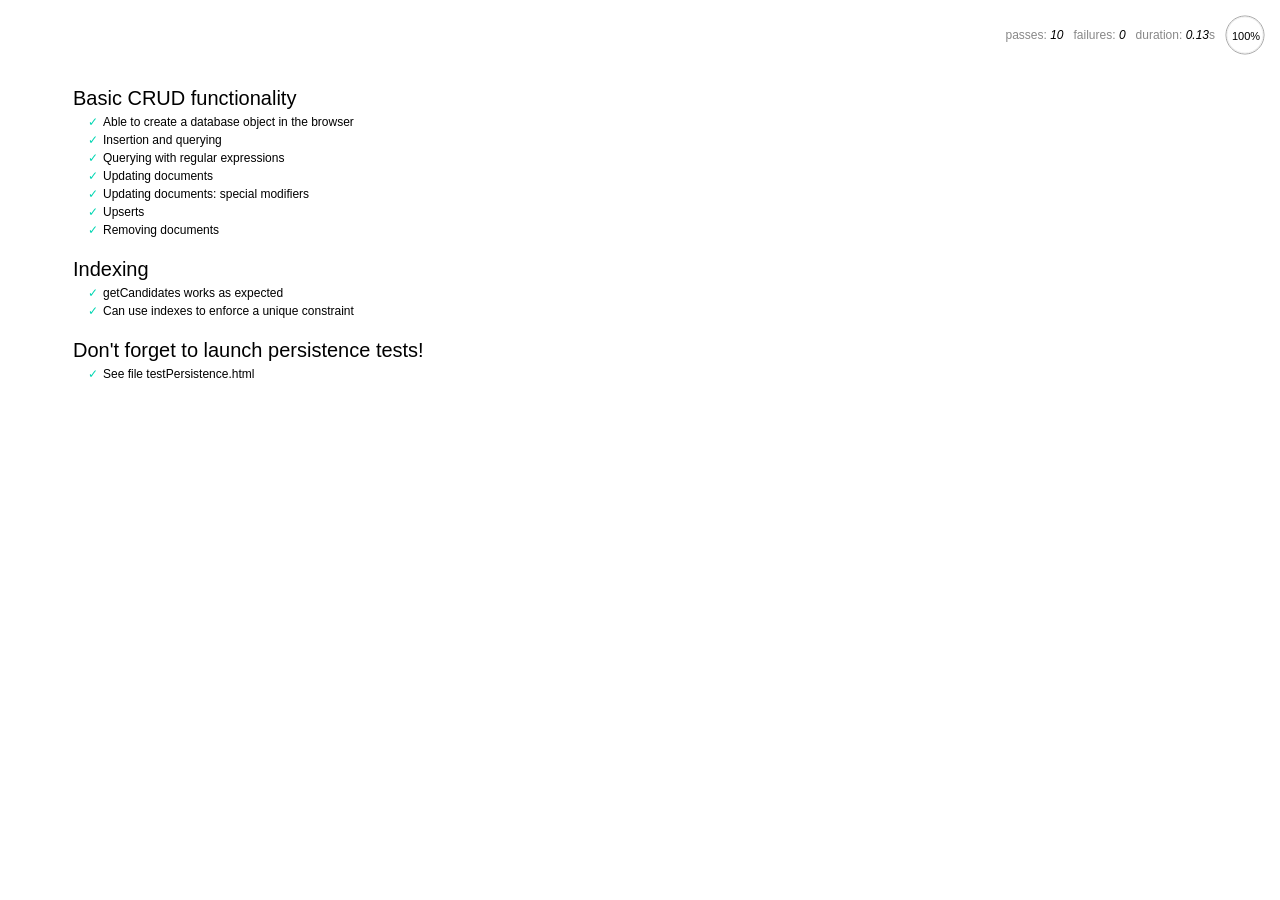
<file: node_modules/nedb/browser-version/test/index.html>
<!DOCTYPE html>
<html>
<head>
  <meta charset="utf-8">
  <title>Mocha tests for NeDB</title>
  <link rel="stylesheet" href="mocha.css">
</head>
<body>
  <div id="mocha"></div>
  <script src="jquery.min.js"></script>
  <script src="chai.js"></script>
  <script src="underscore.min.js"></script>
  <script src="mocha.js"></script>
  <script>mocha.setup('bdd')</script>
  <script src="../out/nedb.min.js"></script>
  <script src="localforage.js"></script>
  <script src="nedb-browser.js"></script>
  <script>
    mocha.checkLeaks();
    mocha.globals(['jQuery']);
    mocha.run();
  </script>
</body>
</html>
</file>
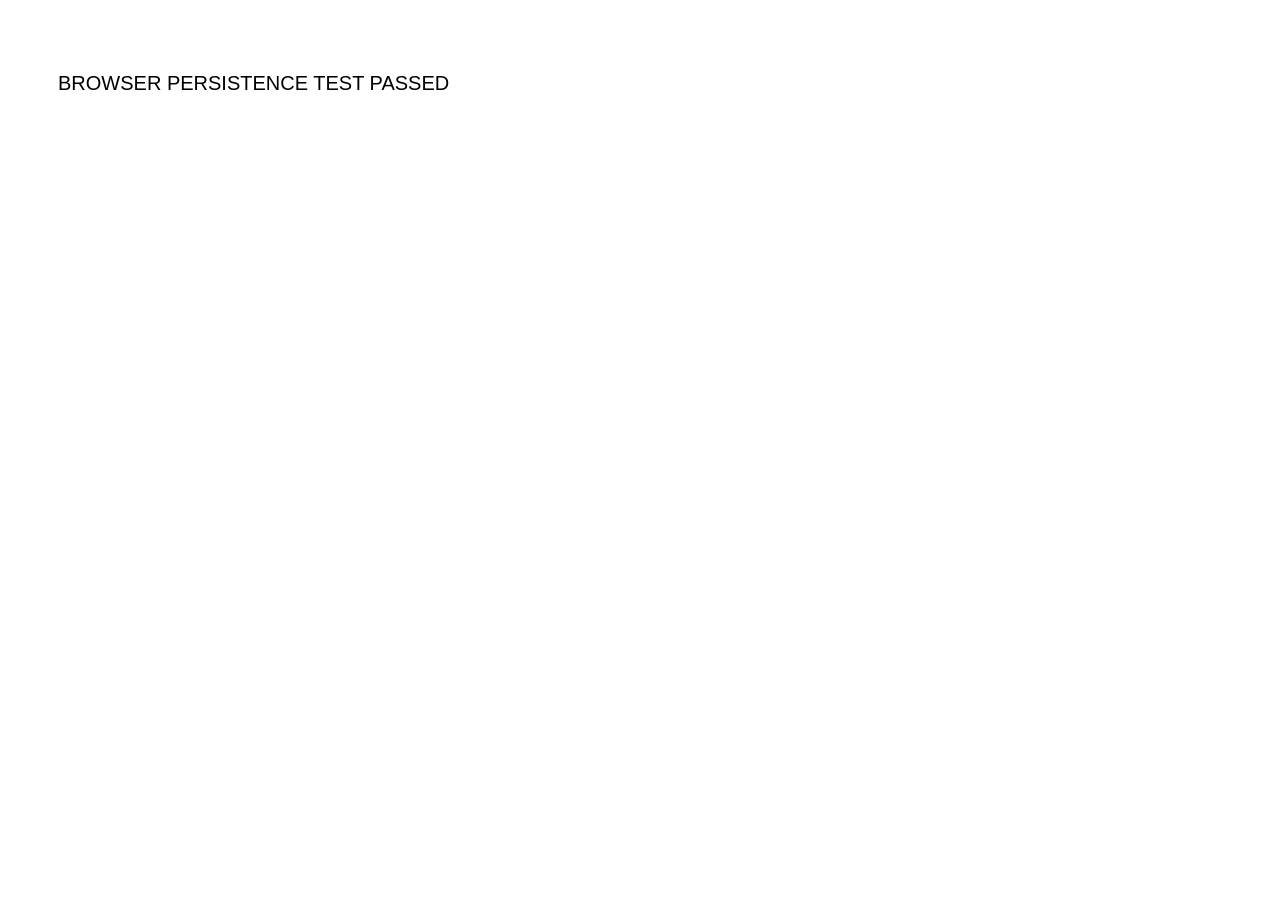
<file: node_modules/nedb/browser-version/test/testPersistence2.html>
<!DOCTYPE html>
<html>
<head>
  <meta charset="utf-8">
  <title>Test NeDB persistence in the browser - Results</title>
  <link rel="stylesheet" href="mocha.css">
</head>
<body>
  <div id="results"></div>
  <script src="jquery.min.js"></script>
  <script src="../out/nedb.js"></script>
  <script src="./testPersistence2.js"></script>
</body>
</html>
</file>
<file: node_modules/nedb/browser-version/test/mocha.css>
@charset "UTF-8";
body {
  font: 20px/1.5 "Helvetica Neue", Helvetica, Arial, sans-serif;
  padding: 60px 50px;
}

#mocha ul, #mocha li {
  margin: 0;
  padding: 0;
}

#mocha ul {
  list-style: none;
}

#mocha h1, #mocha h2 {
  margin: 0;
}

#mocha h1 {
  margin-top: 15px;
  font-size: 1em;
  font-weight: 200;
}

#mocha h1 a {
  text-decoration: none;
  color: inherit;
}

#mocha h1 a:hover {
  text-decoration: underline;
}

#mocha .suite .suite h1 {
  margin-top: 0;
  font-size: .8em;
}

#mocha h2 {
  font-size: 12px;
  font-weight: normal;
  cursor: pointer;
}

#mocha .suite {
  margin-left: 15px;
}

#mocha .test {
  margin-left: 15px;
}

#mocha .test:hover h2::after {
  position: relative;
  top: 0;
  right: -10px;
  content: '(view source)';
  font-size: 12px;
  font-family: arial;
  color: #888;
}

#mocha .test.pending:hover h2::after {
  content: '(pending)';
  font-family: arial;
}

#mocha .test.pass.medium .duration {
  background: #C09853;
}

#mocha .test.pass.slow .duration {
  background: #B94A48;
}

#mocha .test.pass::before {
  content: '✓';
  font-size: 12px;
  display: block;
  float: left;
  margin-right: 5px;
  color: #00d6b2;
}

#mocha .test.pass .duration {
  font-size: 9px;
  margin-left: 5px;
  padding: 2px 5px;
  color: white;
  -webkit-box-shadow: inset 0 1px 1px rgba(0,0,0,.2);
  -moz-box-shadow: inset 0 1px 1px rgba(0,0,0,.2);
  box-shadow: inset 0 1px 1px rgba(0,0,0,.2);
  -webkit-border-radius: 5px;
  -moz-border-radius: 5px;
  -ms-border-radius: 5px;
  -o-border-radius: 5px;
  border-radius: 5px;
}

#mocha .test.pass.fast .duration {
  display: none;
}

#mocha .test.pending {
  color: #0b97c4;
}

#mocha .test.pending::before {
  content: '◦';
  color: #0b97c4;
}

#mocha .test.fail {
  color: #c00;
}

#mocha .test.fail pre {
  color: black;
}

#mocha .test.fail::before {
  content: '✖';
  font-size: 12px;
  display: block;
  float: left;
  margin-right: 5px;
  color: #c00;
}

#mocha .test pre.error {
  color: #c00;
}

#mocha .test pre {
  display: inline-block;
  font: 12px/1.5 monaco, monospace;
  margin: 5px;
  padding: 15px;
  border: 1px solid #eee;
  border-bottom-color: #ddd;
  -webkit-border-radius: 3px;
  -webkit-box-shadow: 0 1px 3px #eee;
}

#report.pass .test.fail {
  display: none;
}

#report.fail .test.pass {
  display: none;
}

#error {
  color: #c00;
  font-size: 1.5  em;
  font-weight: 100;
  letter-spacing: 1px;
}

#stats {
  position: fixed;
  top: 15px;
  right: 10px;
  font-size: 12px;
  margin: 0;
  color: #888;
}

#stats .progress {
  float: right;
  padding-top: 0;
}

#stats em {
  color: black;
}

#stats a {
  text-decoration: none;
  color: inherit;
}

#stats a:hover {
  border-bottom: 1px solid #eee;
}

#stats li {
  display: inline-block;
  margin: 0 5px;
  list-style: none;
  padding-top: 11px;
}

code .comment { color: #ddd }
code .init { color: #2F6FAD }
code .string { color: #5890AD }
code .keyword { color: #8A6343 }
code .number { color: #2F6FAD }
</file>
